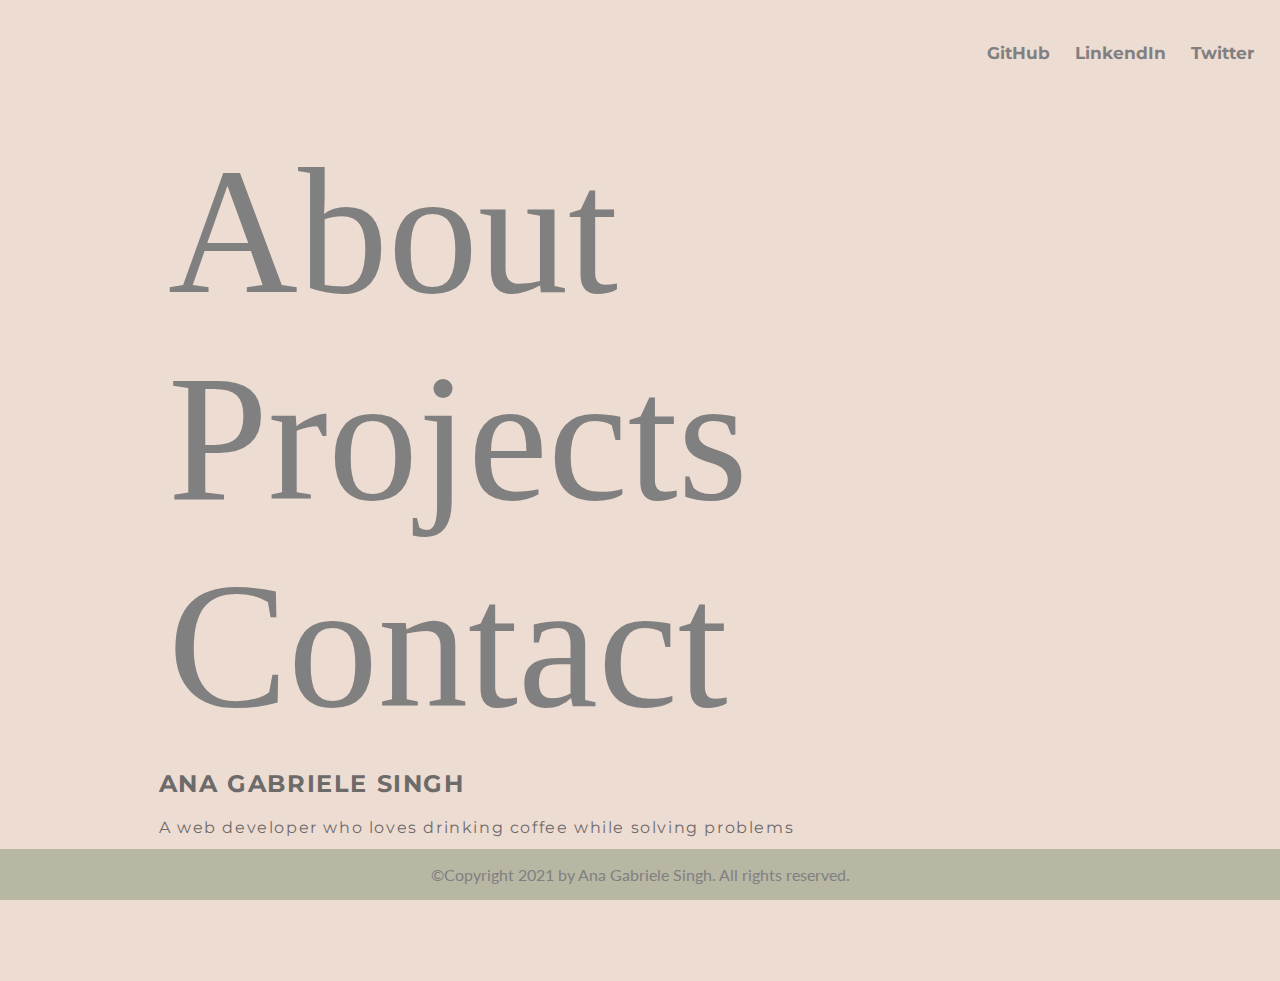
<file: index.html>
<!DOCTYPE html>
<html lang="en">
<head>
    <meta charset="UTF-8">
    <meta http-equiv="X-UA-Compatible" content="IE=edge">
    <meta name="viewport" content="width=device-width, initial-scale=1.0">
    <title>Ana Gabriele</title>
    <link rel="stylesheet" href="styles/style.css">
    <link href="//db.onlinewebfonts.com/c/0fddb08144cea533dcd3d39388b7ffbe?family=GrandSlang+Roman" rel="stylesheet" type="text/css"/>
    <link href="https://fonts.googleapis.com/css2?family=Lato:wght@400;700&family=Montserrat:ital,wght@0,400;1,700&display=swap" rel="stylesheet">
</head>
<body>
    
    <header>
        <nav class="block">
            <ul class="home-nav">
                <li><a href="https://twitter.com/ana23961938">GitHub</a></li>
                <li><a href="https://www.linkedin.com/in/ana-gabriele-singh-789b75101/">LinkendIn</a></li>    
                <li><a href="https://twitter.com/ana23961938">Twitter</a></li>    
            </ul>
        </nav>
    </header>

    <main class="parent-container">
        <aside class="grid-item-sidebar ">
            <ul class="home-sidebar">
                <li><a href="about.html">About</a></li>
                <li><a href="projects.html">Projects</a></li>
                <li><a href="contact.html">Contact</a></li>
            </ul>
        </aside>
        <article class="grid-item-desc description">
            <h2>
                ANA GABRIELE SINGH
            </h2>
            <p> A web developer who loves drinking coffee while solving problems</p>
        </article>
    </main>

    <footer class="footer">
        <p>©Copyright 2021 by Ana Gabriele Singh. All rights reserved.</p> 
    </footer>
</body>
</html>
</file>
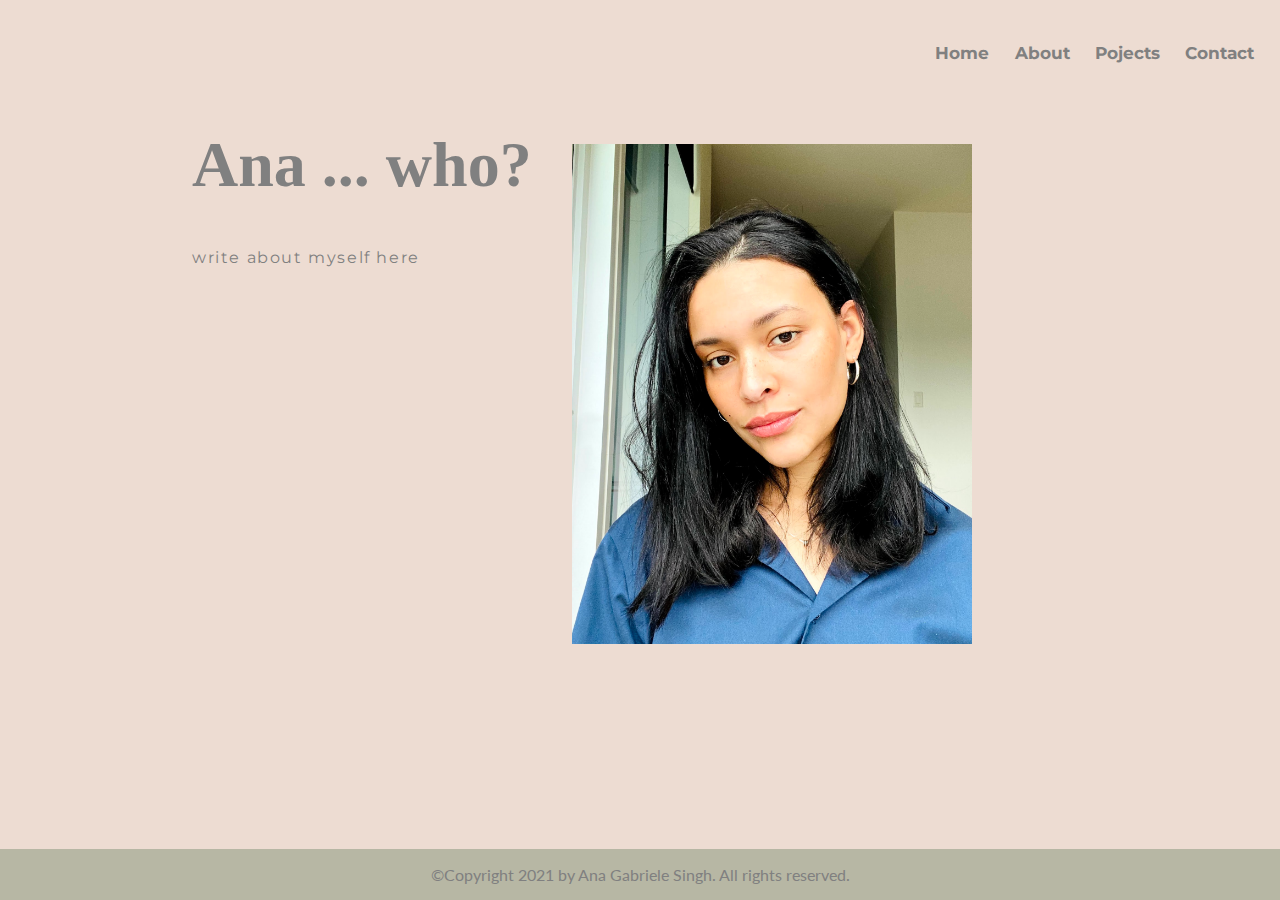
<file: about.html>
<!DOCTYPE html>
<html lang="en">
<head>
    <meta charset="UTF-8">
    <meta http-equiv="X-UA-Compatible" content="IE=edge">
    <meta name="viewport" content="width=device-width, initial-scale=1.0">
    <title>Document</title>
    <link rel="stylesheet" href="styles/style.css">
    <link href="https://fonts.googleapis.com/css2?family=Lato:wght@400;700&family=Montserrat:ital,wght@0,400;1,700&display=swap" rel="stylesheet">
    <link href="//db.onlinewebfonts.com/c/0fddb08144cea533dcd3d39388b7ffbe?family=GrandSlang+Roman" rel="stylesheet" type="text/css"/>
    </head>
    <body>

    <header>
        <nav class="block">
            <ul class="home-nav">
                <li><a href="index.html">Home</a></li>
                <li><a href="about.html">About</a></li>    
                <li><a href="projects.html">Pojects</a></li>    
                <li><a href="contact.html">Contact</a></li>   
            </ul>
        </nav>
    </header>

    <main class="about-parent-container">
        <article class="about-section">
            <h1> Ana ... who?</h1>
            <p> 
            write about myself here
            </p>
        </article>

        <figure class="image-container ">
            <img id="profile-image" src="images/profile_image.png" alt="profile picture">
        </figure>     
    </main>
    
    <footer class="footer">
        <p>©Copyright 2021 by Ana Gabriele Singh. All rights reserved.</p> 
    </footer>
</body>
</html>
</file>
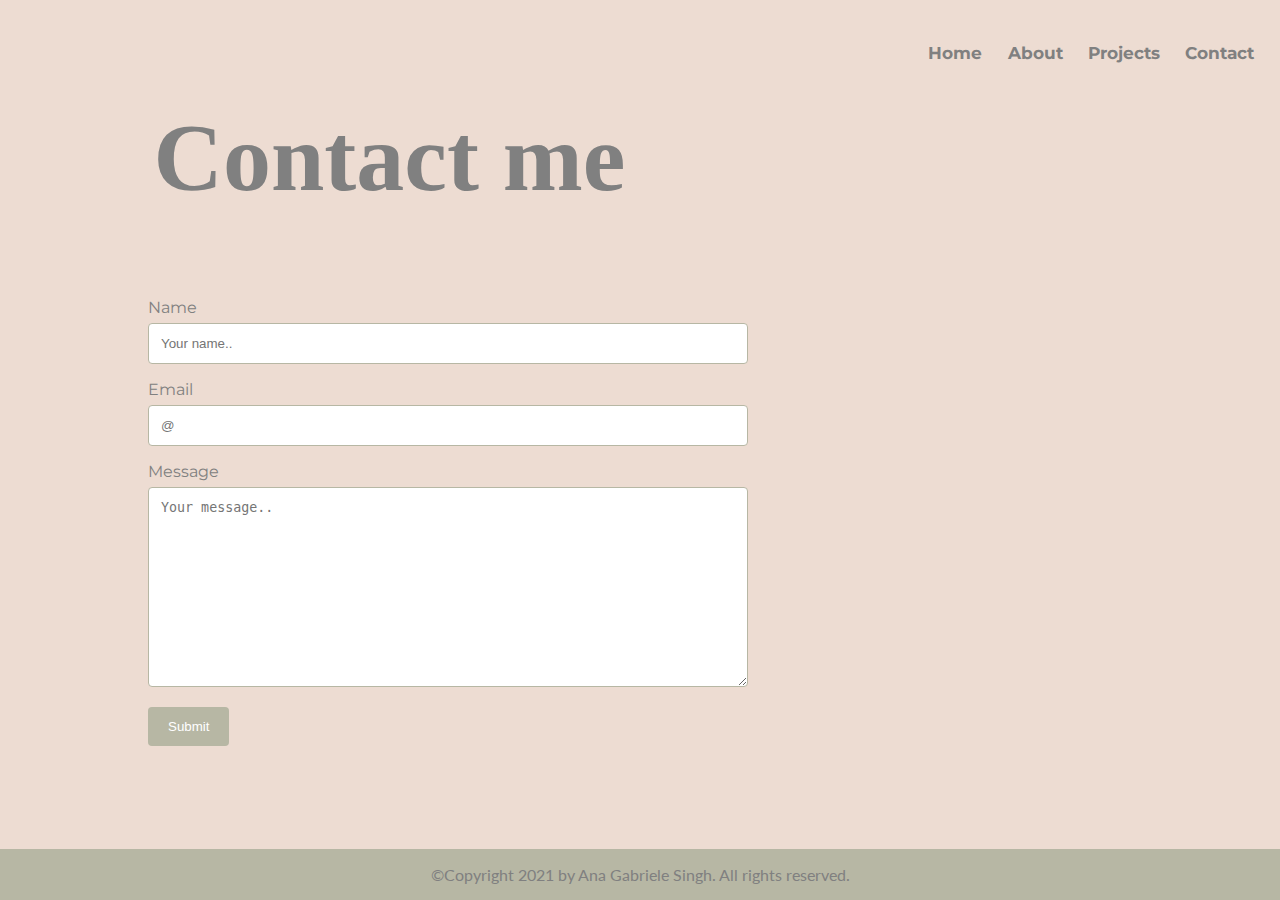
<file: contact.html>
<!DOCTYPE html>
<html lang="en">
<head>
  <meta charset="UTF-8">
  <meta http-equiv="X-UA-Compatible" content="IE=edge">
  <meta name="viewport" content="width=device-width, initial-scale=1.0">
  <title>Contact</title>
  <link rel="stylesheet" href="styles/style.css">
  <link href="https://fonts.googleapis.com/css2?family=Lato:wght@400;700&family=Montserrat:ital,wght@0,400;1,700&display=swap" rel="stylesheet">
  <link href="//db.onlinewebfonts.com/c/0fddb08144cea533dcd3d39388b7ffbe?family=GrandSlang+Roman" rel="stylesheet" type="text/css"/>
</head>
<body>

  <header>
    <nav class="block">
        <ul class="home-nav">
            <li ><a href="index.html">Home</a></li>
            <li><a href="about.html">About</a></li>    
            <li><a href="projects.html">Projects</a></li>    
            <li><a href="contact.html">Contact</a></li>   
        </ul>
    </nav>
  </header>

  <section  class="contact-title">
    <h1> Contact me </h1>
  </section>

  <main class="form-container">
    <form action="future-url">

      <label for="first-name">Name</label>
      <input type="text" id="first-name" name="name" placeholder="Your name..">
    
      <label for="email">Email</label>
      <input type="text" id="email" name="email" placeholder="@">
      
      <label for="message">Message</label>
      <textarea id="message" name="message" placeholder="Your message.." style="height:200px"></textarea>

      <input type="submit" value="Submit">
    </form>
  </main>

  <footer class="footer">
    <p>©Copyright 2021 by Ana Gabriele Singh. All rights reserved.</p> 
  </footer>
</body>
</html>
</file>
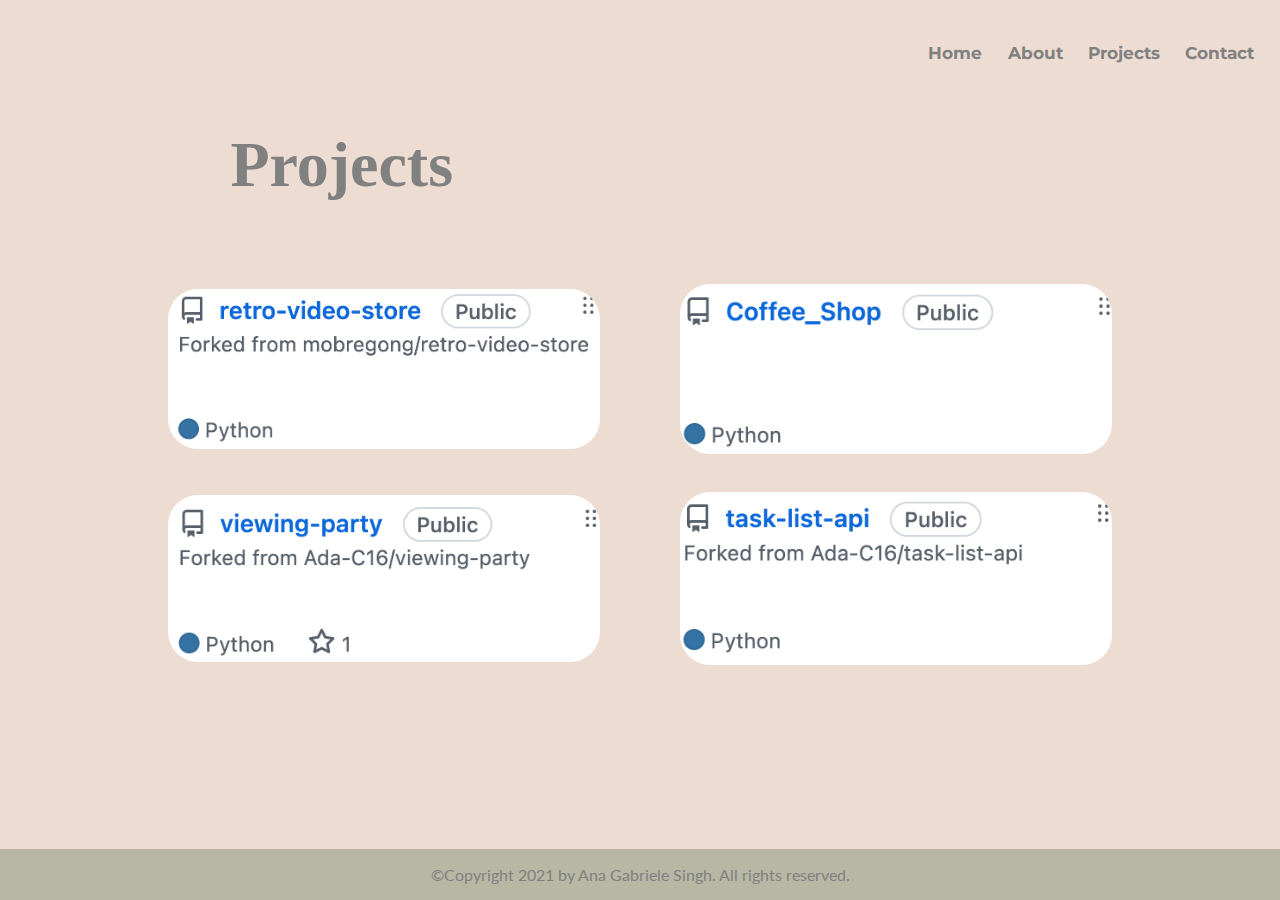
<file: projects.html>
<!DOCTYPE html>
<html lang="en">
<head>
  <meta charset="UTF-8">
  <meta http-equiv="X-UA-Compatible" content="IE=edge">
  <meta name="viewport" content="width=device-width, initial-scale=1.0">
  <title>Projects</title>
  <link rel="stylesheet" href="styles/style.css">
  <link href="https://fonts.googleapis.com/css2?family=Lato:wght@400;700&family=Montserrat:ital,wght@0,400;1,700&display=swap" rel="stylesheet">
  <link href="//db.onlinewebfonts.com/c/0fddb08144cea533dcd3d39388b7ffbe?family=GrandSlang+Roman" rel="stylesheet" type="text/css"/>
</head>
<body>

  <header>
    <nav class="block">
        <ul class="home-nav">
            <li><a href="index.html">Home</a></li>
            <li><a href="about.html">About</a></li>    
            <li><a href="projects.html">Projects</a></li>    
            <li><a href="contact.html">Contact</a></li>   
        </ul>
    </nav>
  </header>

  <section id='title'>
    <h1 >
      Projects
    </h1>
  </section>

  <div class="gallery-container">
    <figure class=" gallery-item">
      <a href="https://github.com/Anagabsoares/retro-video-store">
        <img class="image-projects" src="images/image_1.png" alt="Image 1">
      </a>
    </figure>
    <figure class=" gallery-item">
      <a href="https://github.com/Anagabsoares/Coffee_Shop">
        <img class="image-projects" src="images/image_2.png" alt="Image 2">
      </a>
    </figure >
    <figure class="gallery-item">
      <a href="https://github.com/Anagabsoares/viewing-party">
        <img class="image-projects" src="images/image_3.png" alt="Image 3">
      </a>
    </figure>
    <figure class="gallery-item">
      <a href="https://github.com/Anagabsoares/task-list-api">
        <img class="image-projects" src="images/image_4.png" alt="Image 4">
      </a>
    </figure>
  </div>

  <footer class="footer">
    <p>©Copyright 2021 by Ana Gabriele Singh. All rights reserved.</p> 
  </footer>

</body>
</html>
</file>
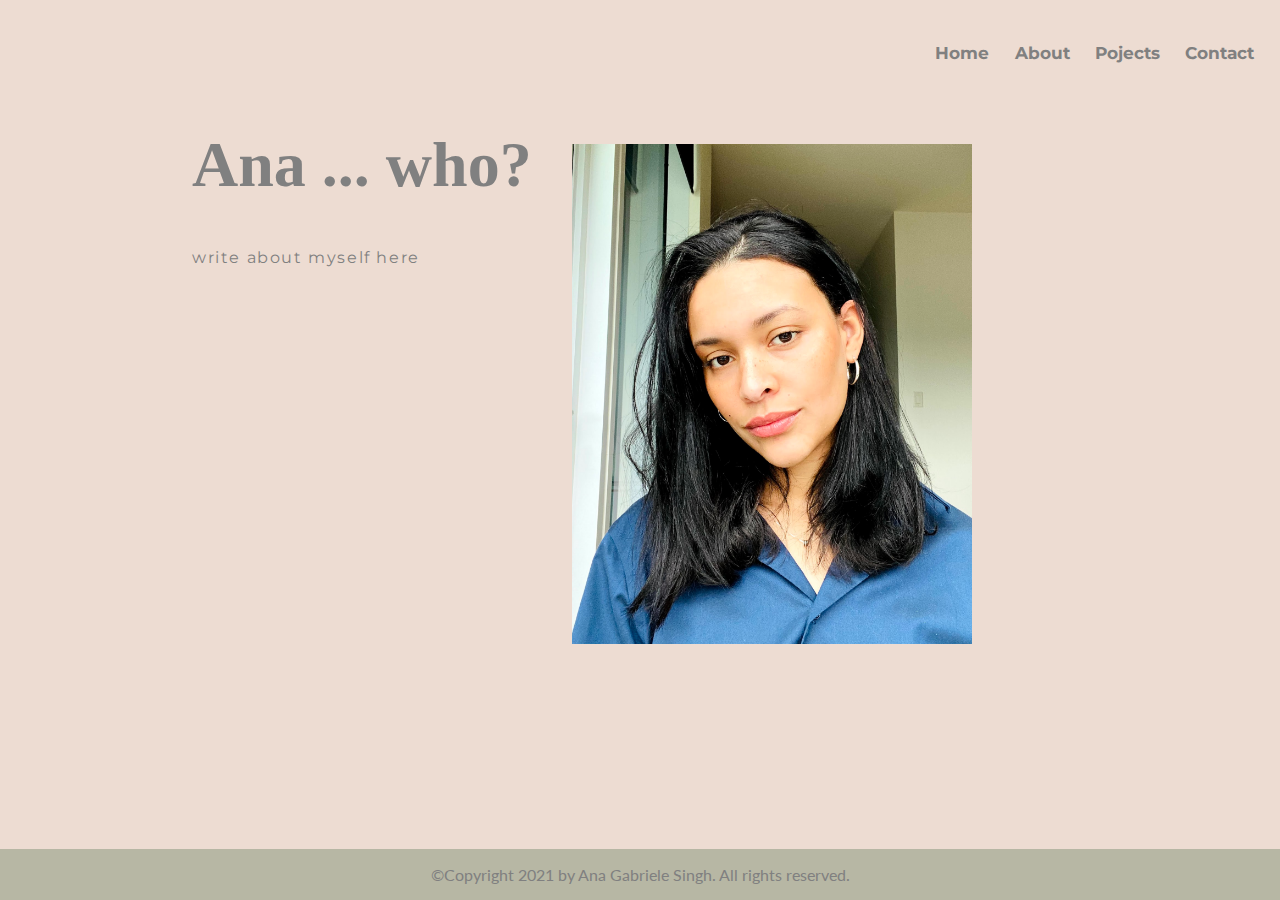
<file: pages/about.html>
<!DOCTYPE html>
<html lang="en">
<head>
  <meta charset="UTF-8">
  <meta http-equiv="X-UA-Compatible" content="IE=edge">
  <meta name="viewport" content="width=device-width, initial-scale=1.0">
  <title>Document</title>
  <link rel="stylesheet" href="../styles/style.css">
  <link href="https://fonts.googleapis.com/css2?family=Lato:wght@400;700&family=Montserrat:ital,wght@0,400;1,700&display=swap" rel="stylesheet">
  <link href="//db.onlinewebfonts.com/c/0fddb08144cea533dcd3d39388b7ffbe?family=GrandSlang+Roman" rel="stylesheet" type="text/css"/>
</head>
<body>

  <header>
    <nav class="block">
        <ul class="home-nav">
            <li><a href="home.html">Home</a></li>
            <li><a href="about.html">About</a></li>    
            <li><a href="projects.html">Pojects</a></li>    
            <li><a href="contact.html">Contact</a></li>   
        </ul>
    </nav>
  </header>

  <main class="about-parent-container">
      <article class="about-section">
        <h1> Ana ... who?</h1>
        <p> 
          write about myself here
        </p>
      </article>

      <figure class="image-container ">
        <img id="profile-image" src="../images/profile_image.png" alt="profile picture">
      </figure>     
  </main>
  
  <footer class="footer">
      <p>©Copyright 2021 by Ana Gabriele Singh. All rights reserved.</p> 
  </footer>
</body>
</html>
</file>
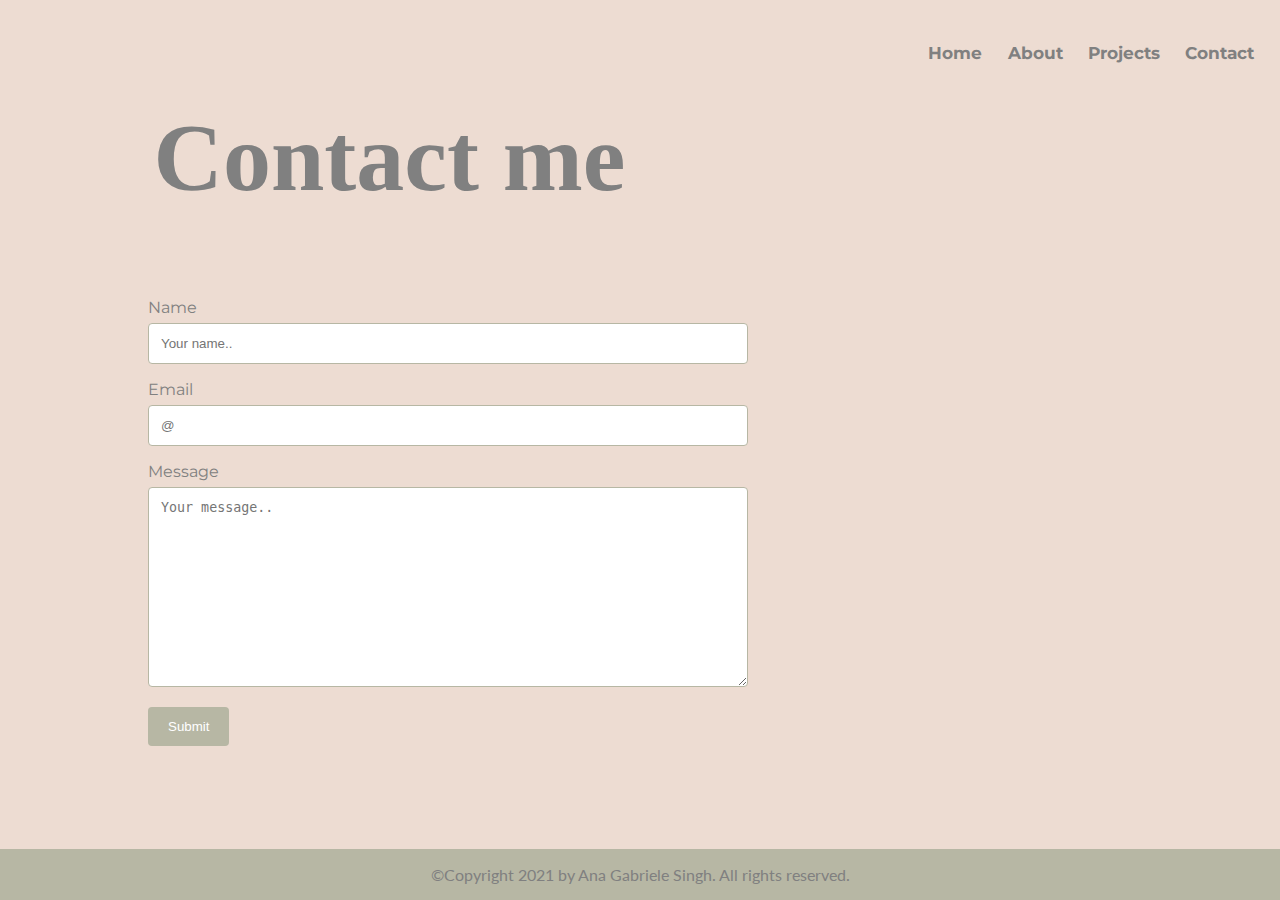
<file: pages/contact.html>
<!DOCTYPE html>
<html lang="en">
<head>
  <meta charset="UTF-8">
  <meta http-equiv="X-UA-Compatible" content="IE=edge">
  <meta name="viewport" content="width=device-width, initial-scale=1.0">
  <title>Contact</title>
  <link rel="stylesheet" href="../styles/style.css">
  <link href="https://fonts.googleapis.com/css2?family=Lato:wght@400;700&family=Montserrat:ital,wght@0,400;1,700&display=swap" rel="stylesheet">
  <link href="//db.onlinewebfonts.com/c/0fddb08144cea533dcd3d39388b7ffbe?family=GrandSlang+Roman" rel="stylesheet" type="text/css"/>
</head>
<body>

  <header>
    <nav class="block">
        <ul class="home-nav">
            <li ><a href="home.html">Home</a></li>
            <li><a href="about.html">About</a></li>    
            <li><a href="projects.html">Projects</a></li>    
            <li><a href="contact.html">Contact</a></li>   
        </ul>
    </nav>
  </header>

  <section  class="contact-title">
    <h1> Contact me </h1>
  </section>

  <main class="form-container">
    <form action="future-url">

      <label for="first-name">Name</label>
      <input type="text" id="first-name" name="name" placeholder="Your name..">
    
      <label for="email">Email</label>
      <input type="text" id="email" name="email" placeholder="@">
      
      <label for="message">Message</label>
      <textarea id="message" name="message" placeholder="Your message.." style="height:200px"></textarea>

      <input type="submit" value="Submit">
    </form>
  </main>

  <footer class="footer">
    <p>©Copyright 2021 by Ana Gabriele Singh. All rights reserved.</p> 
  </footer>



</body>
</html>
</file>
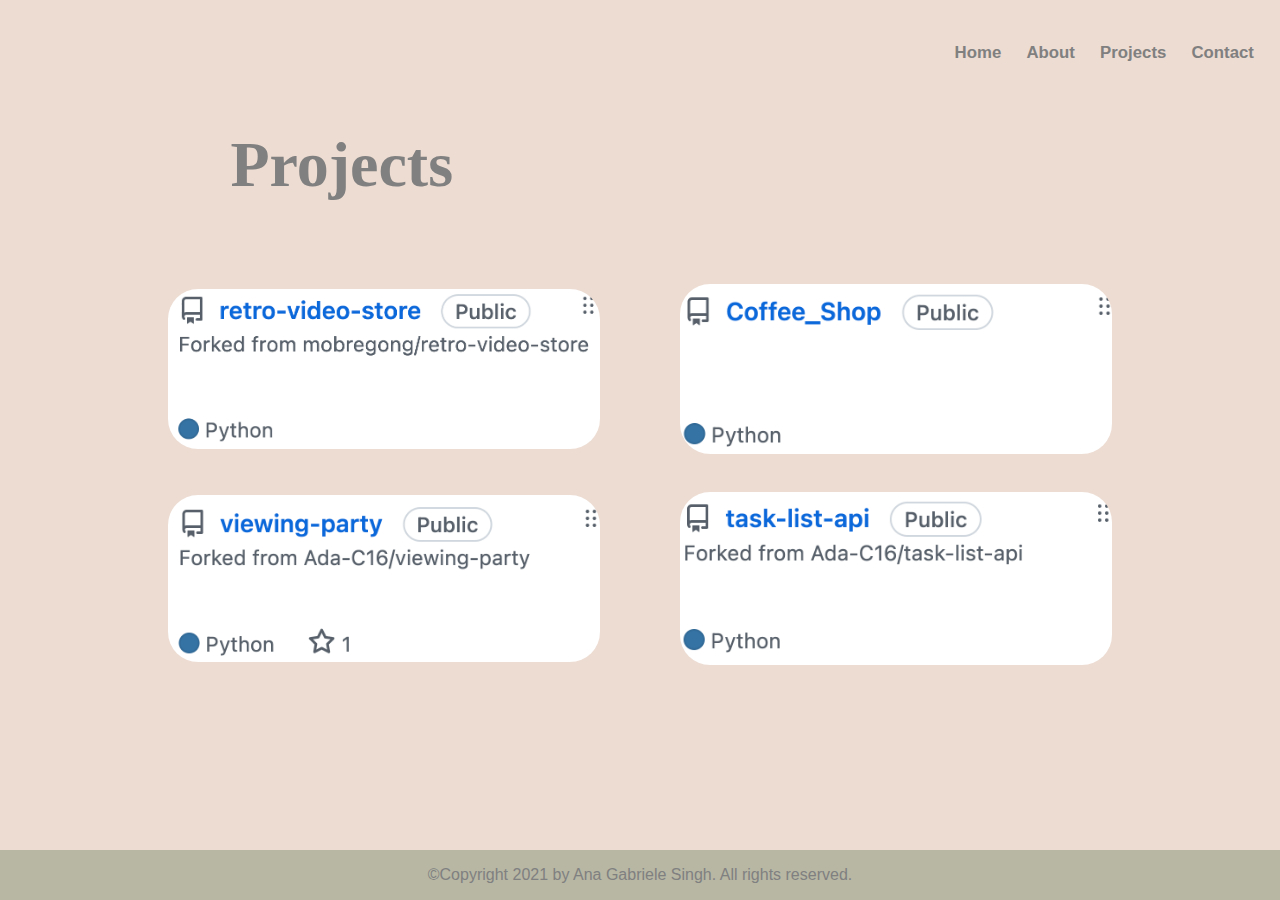
<file: pages/portfolio.html>
<!DOCTYPE html>
<html lang="en">
<head>
  <meta charset="UTF-8">
  <meta http-equiv="X-UA-Compatible" content="IE=edge">
  <meta name="viewport" content="width=device-width, initial-scale=1.0">
  <title>Projects</title>
  <link rel="stylesheet" href="../styles/style.css">
</head>
<body>

  <header>
    <nav class="block">
        <ul class="home-nav">
            <li class ="push"><a href="home.html">Home</a></li>
            <li class="push"><a href="about.html">About</a></li>    
            <li class="push"><a href="portfolio.html">Projects</a></li>    
            <li class="push"><a href="contact.html">Contact</a></li>   
        </ul>
    </nav>
  
  </header>

  <section id='title'>
    <h1 >
      Projects
    </h1>
  </section>

  <div class="gallery-container">
    <figure class=" gallery-item projects_gallery">
      <a href="https://github.com/Anagabsoares/retro-video-store">
        <img class="image-projects" src="../images/image_1.png" alt="Image 1">
      </a>
    </figure>
    <figure class=" gallery-item projects_gallery">
      <a href="https://github.com/Anagabsoares/Coffee_Shop">
        <img class="image-projects" src="../images/image_2.png" alt="Image 2">
      </a>
    </figure >
    <figure class="gallery-item projects_gallery">
      <a href="https://github.com/Anagabsoares/viewing-party">
        <img class="image-projects" src="../images/image_3.png" alt="Image 3">
      </a>
    </figure>
    <figure class="gallery-item projects_gallery">
      <a href="https://github.com/Anagabsoares/task-list-api">
        <img class="image-projects" src="../images/image_4.png" alt="Image 4">
      </a>
    </figure>
  </div>

  <footer class="footer">
    <p>©Copyright 2021 by Ana Gabriele Singh. All rights reserved.</p> 
  </footer>
</body>
</html>
</file>
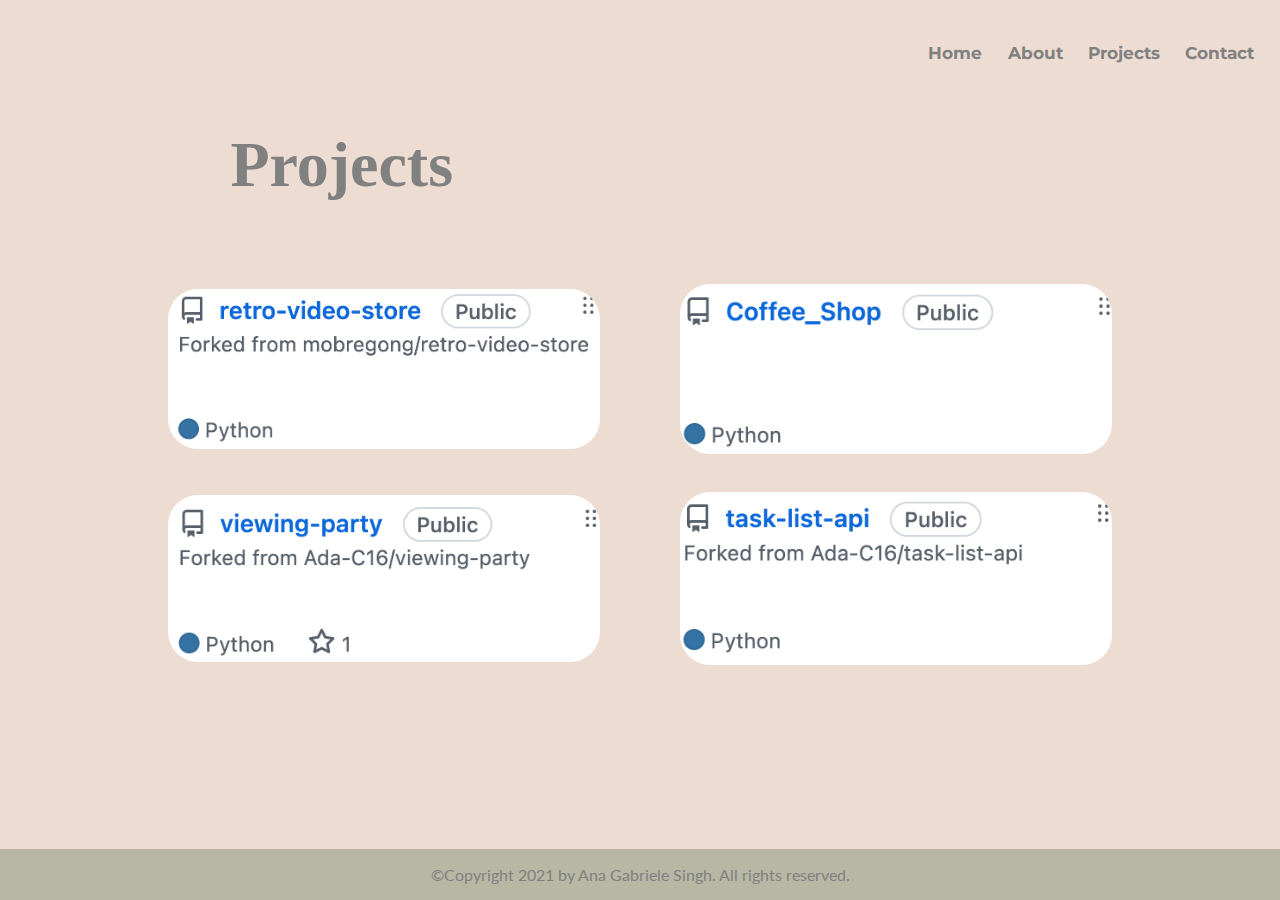
<file: pages/projects.html>
<!DOCTYPE html>
<html lang="en">
<head>
  <meta charset="UTF-8">
  <meta http-equiv="X-UA-Compatible" content="IE=edge">
  <meta name="viewport" content="width=device-width, initial-scale=1.0">
  <title>Projects</title>
  <link rel="stylesheet" href="../styles/style.css">
  <link href="https://fonts.googleapis.com/css2?family=Lato:wght@400;700&family=Montserrat:ital,wght@0,400;1,700&display=swap" rel="stylesheet">
  <link href="//db.onlinewebfonts.com/c/0fddb08144cea533dcd3d39388b7ffbe?family=GrandSlang+Roman" rel="stylesheet" type="text/css"/>
</head>
<body>

  <header>
    <nav class="block">
        <ul class="home-nav">
            <li><a href="home.html">Home</a></li>
            <li><a href="about.html">About</a></li>    
            <li><a href="projects.html">Projects</a></li>    
            <li><a href="contact.html">Contact</a></li>   
        </ul>
    </nav>
  </header>

  <section id='title'>
    <h1 >
      Projects
    </h1>
  </section>

  <div class="gallery-container">
    <figure class=" gallery-item">
      <a href="https://github.com/Anagabsoares/retro-video-store">
        <img class="image-projects" src="../images/image_1.png" alt="Image 1">
      </a>
    </figure>
    <figure class=" gallery-item">
      <a href="https://github.com/Anagabsoares/Coffee_Shop">
        <img class="image-projects" src="../images/image_2.png" alt="Image 2">
      </a>
    </figure >
    <figure class="gallery-item">
      <a href="https://github.com/Anagabsoares/viewing-party">
        <img class="image-projects" src="../images/image_3.png" alt="Image 3">
      </a>
    </figure>
    <figure class="gallery-item">
      <a href="https://github.com/Anagabsoares/task-list-api">
        <img class="image-projects" src="../images/image_4.png" alt="Image 4">
      </a>
    </figure>
  </div>

  <footer class="footer">
    <p>©Copyright 2021 by Ana Gabriele Singh. All rights reserved.</p> 
  </footer>

</body>
</html>
</file>
<file: styles/style.css>
@import url("global.css");
@import url("home.css");
@import url("about.css");
@import url("project.css");
@import url("contact.css");
</file>
